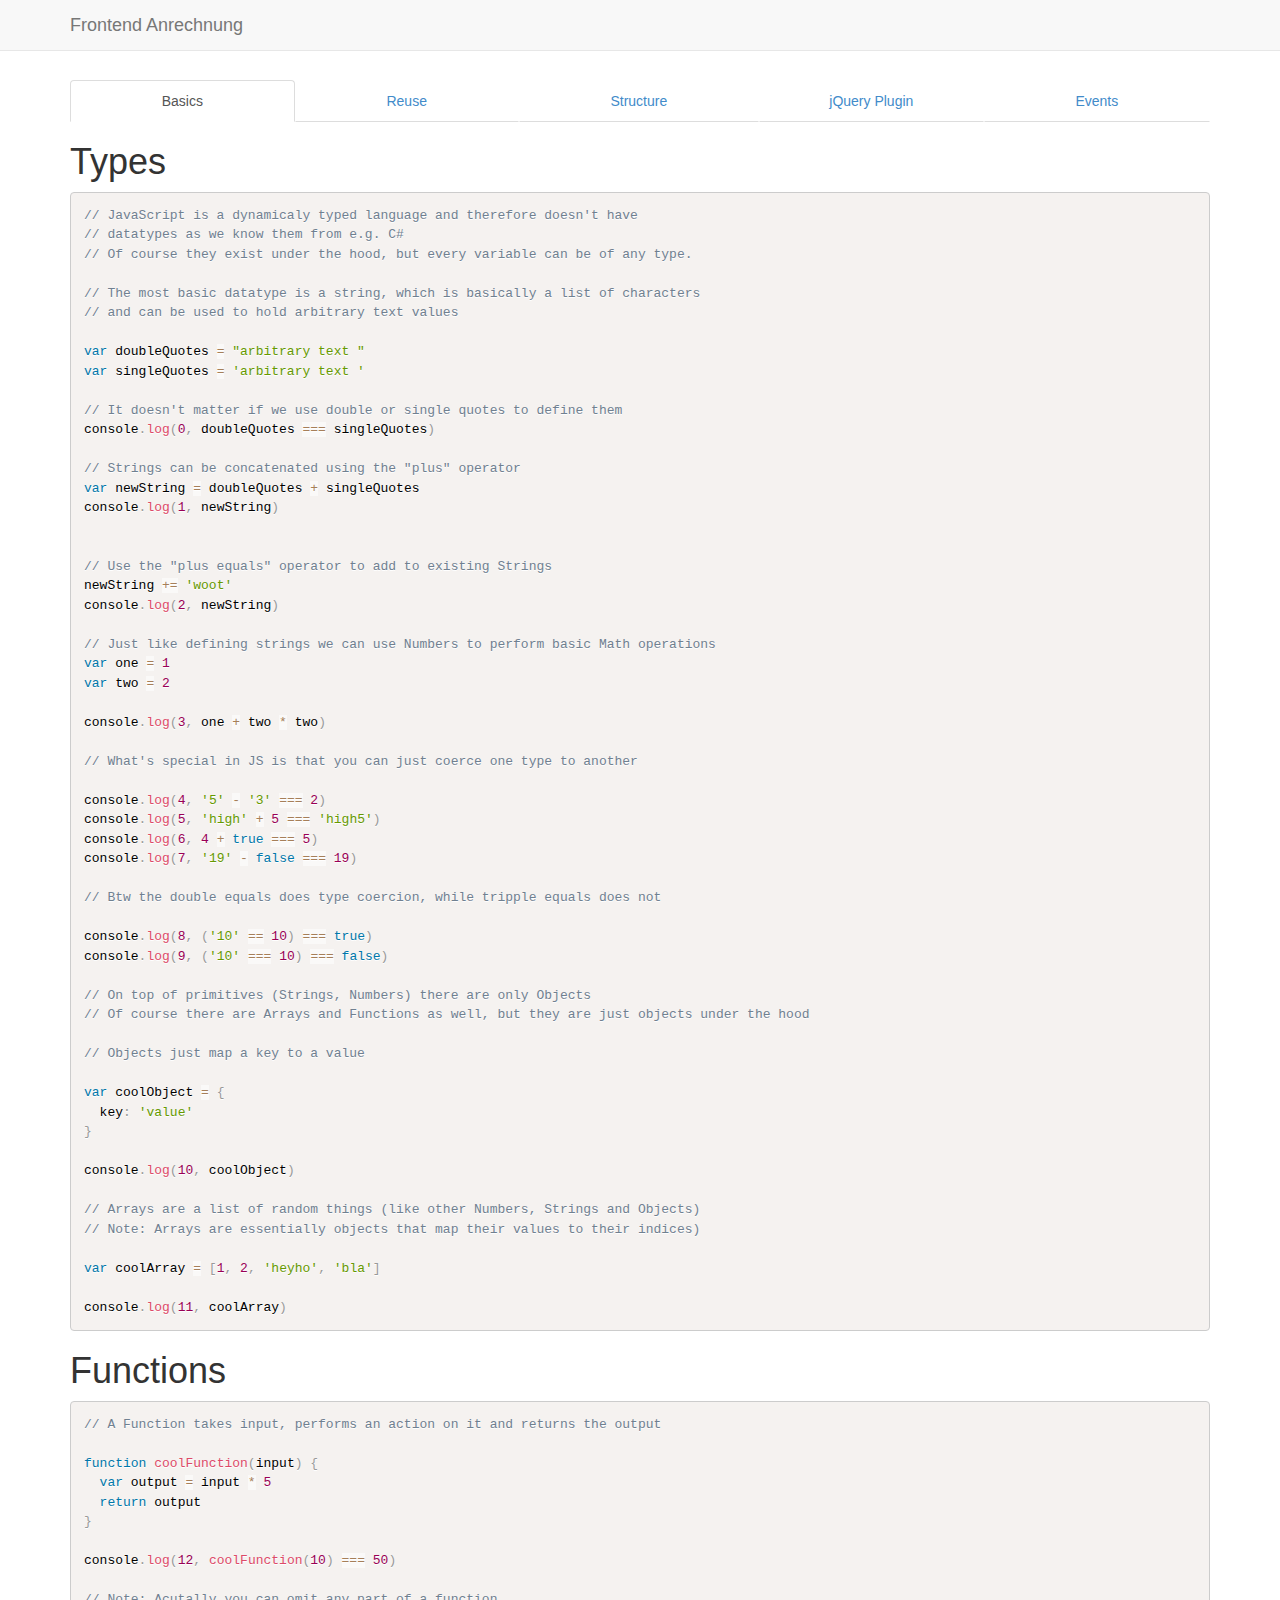
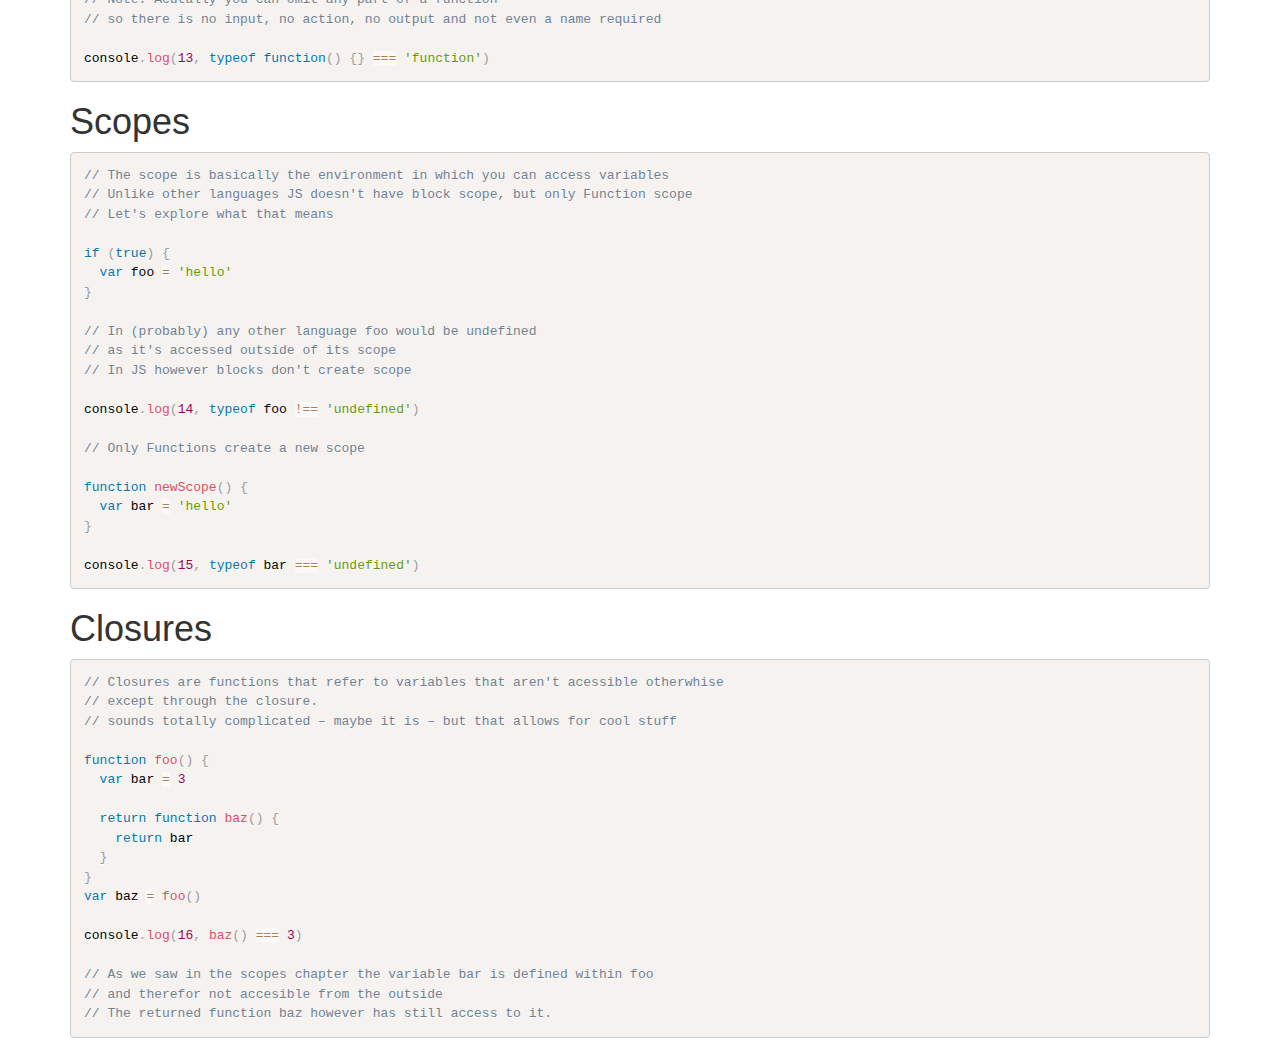
<file: index.html>
<!DOCTYPE html><html lang="en"><head><title>Frontend Anrechnung</title><link rel="stylesheet" href="styles.css"><meta name="viewport" content="width=device-width, initial-scale=1"><meta charset="utf-8"></head><body><nav role="navigation" class="navbar navbar-default navbar-fixed-top"><div class="container"><div class="navbar-brand">Frontend Anrechnung</div></div></nav><div class="container"><ul role="tablist" class="nav nav-tabs nav-justified"><li role="presentation" class="active"><a href="#">Basics</a></li><li role="presentation"><a href="reuse.html">Reuse</a></li><li role="presentation"><a href="structure.html">Structure</a></li><li role="presentation"><a href="jqueryplugin.html">jQuery Plugin</a></li><li role="presentation"><a href="events.html">Events</a></li></ul><h1>Types</h1><pre><code class="language-javascript">// JavaScript is a dynamicaly typed language and therefore doesn't have
// datatypes as we know them from e.g. C#
// Of course they exist under the hood, but every variable can be of any type.

// The most basic datatype is a string, which is basically a list of characters
// and can be used to hold arbitrary text values

var doubleQuotes = "arbitrary text "
var singleQuotes = 'arbitrary text '

// It doesn't matter if we use double or single quotes to define them
console.log(0, doubleQuotes === singleQuotes)

// Strings can be concatenated using the "plus" operator
var newString = doubleQuotes + singleQuotes
console.log(1, newString)


// Use the "plus equals" operator to add to existing Strings
newString += 'woot'
console.log(2, newString)

// Just like defining strings we can use Numbers to perform basic Math operations
var one = 1
var two = 2

console.log(3, one + two * two)

// What's special in JS is that you can just coerce one type to another

console.log(4, '5' - '3' === 2)
console.log(5, 'high' + 5 === 'high5')
console.log(6, 4 + true === 5)
console.log(7, '19' - false === 19)

// Btw the double equals does type coercion, while tripple equals does not

console.log(8, ('10' == 10) === true)
console.log(9, ('10' === 10) === false)

// On top of primitives (Strings, Numbers) there are only Objects
// Of course there are Arrays and Functions as well, but they are just objects under the hood

// Objects just map a key to a value

var coolObject = {
  key: 'value'
}

console.log(10, coolObject)

// Arrays are a list of random things (like other Numbers, Strings and Objects)
// Note: Arrays are essentially objects that map their values to their indices)

var coolArray = [1, 2, 'heyho', 'bla']

console.log(11, coolArray)
</code></pre><h1>Functions</h1><pre><code class="language-javascript">// A Function takes input, performs an action on it and returns the output

function coolFunction(input) {
  var output = input * 5
  return output
}

console.log(12, coolFunction(10) === 50)

// Note: Acutally you can omit any part of a function
// so there is no input, no action, no output and not even a name required

console.log(13, typeof function() {} === 'function')
</code></pre><h1>Scopes</h1><pre><code class="language-javascript">// The scope is basically the environment in which you can access variables
// Unlike other languages JS doesn't have block scope, but only Function scope
// Let's explore what that means

if (true) {
  var foo = 'hello'
}

// In (probably) any other language foo would be undefined
// as it's accessed outside of its scope
// In JS however blocks don't create scope

console.log(14, typeof foo !== 'undefined')

// Only Functions create a new scope

function newScope() {
  var bar = 'hello'
}

console.log(15, typeof bar === 'undefined')
</code></pre><h1>Closures</h1><pre><code class="language-javascript">// Closures are functions that refer to variables that aren't acessible otherwhise
// except through the closure.
// sounds totally complicated – maybe it is – but that allows for cool stuff

function foo() {
  var bar = 3

  return function baz() {
    return bar
  }
}
var baz = foo()

console.log(16, baz() === 3)

// As we saw in the scopes chapter the variable bar is defined within foo
// and therefor not accesible from the outside
// The returned function baz however has still access to it.
</code></pre></div><script src="common.js"></script><script src="basics.js" async></script></body></html>
</file>
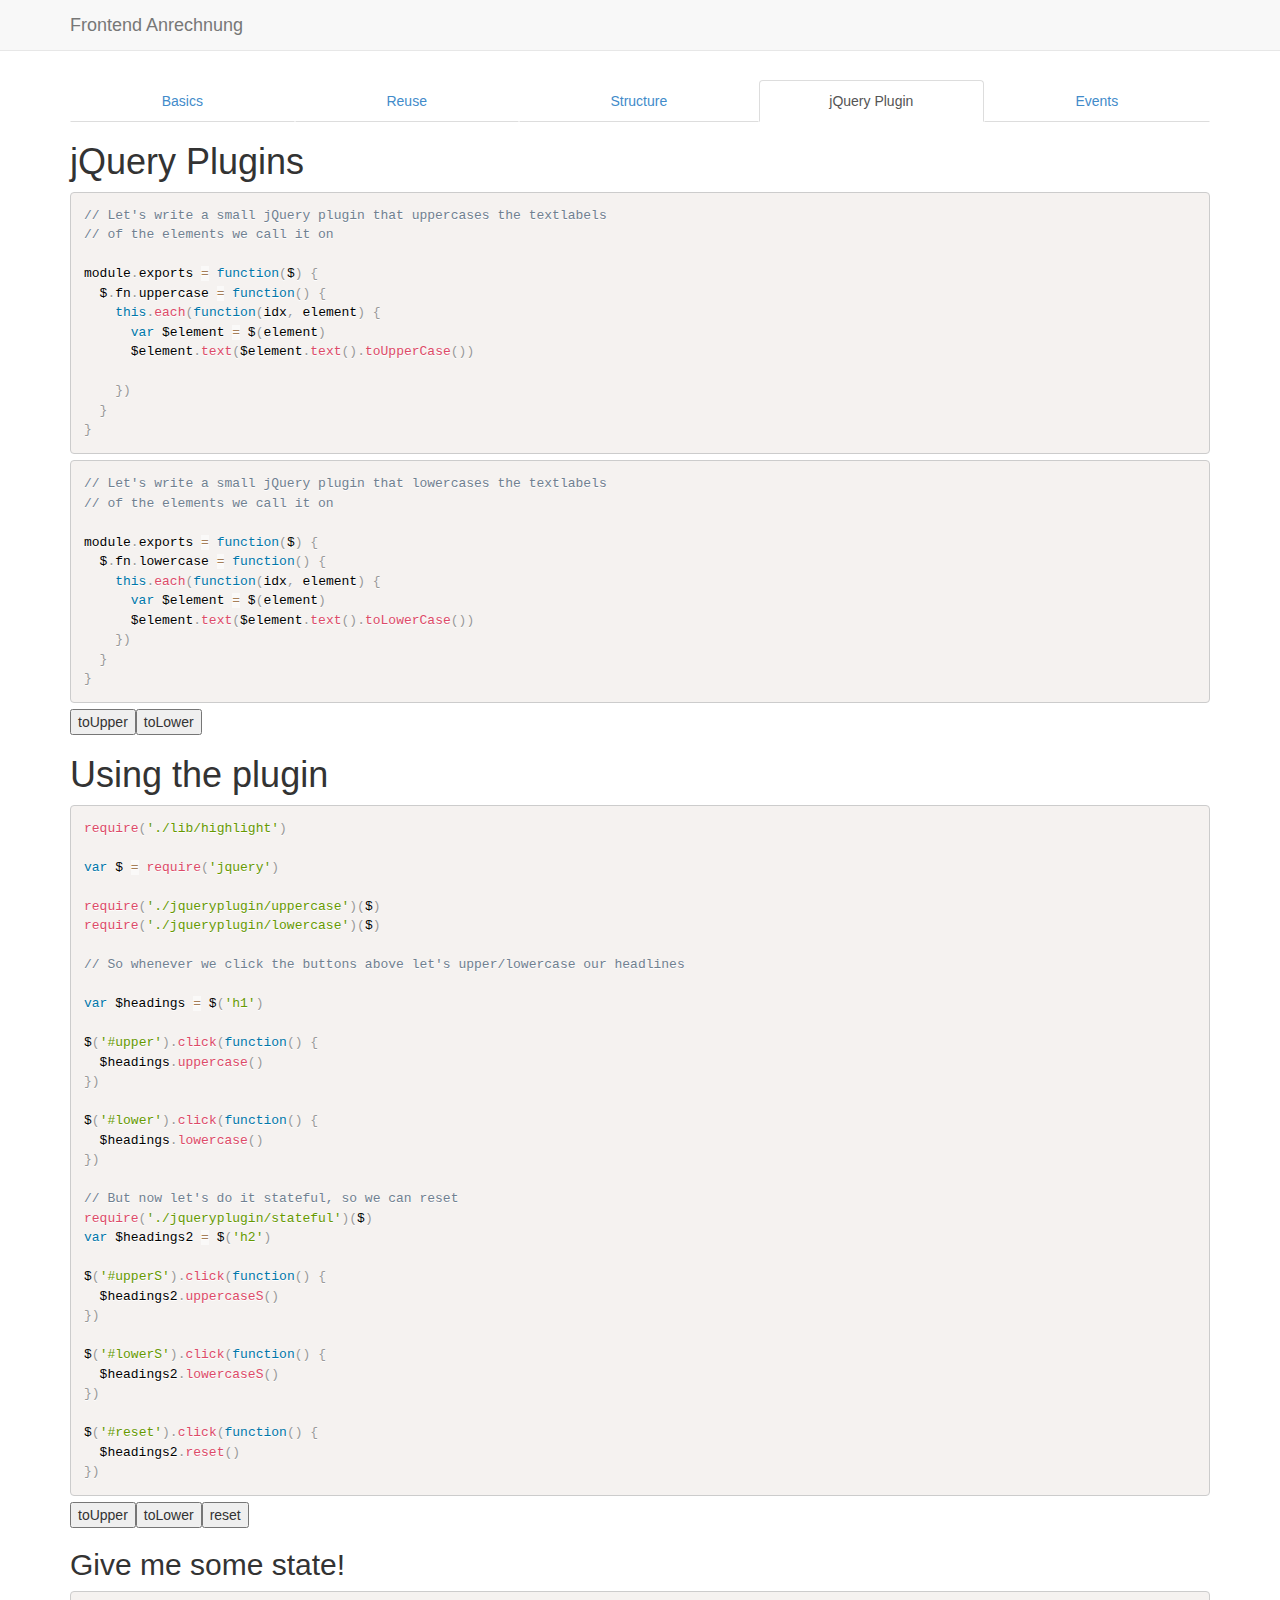
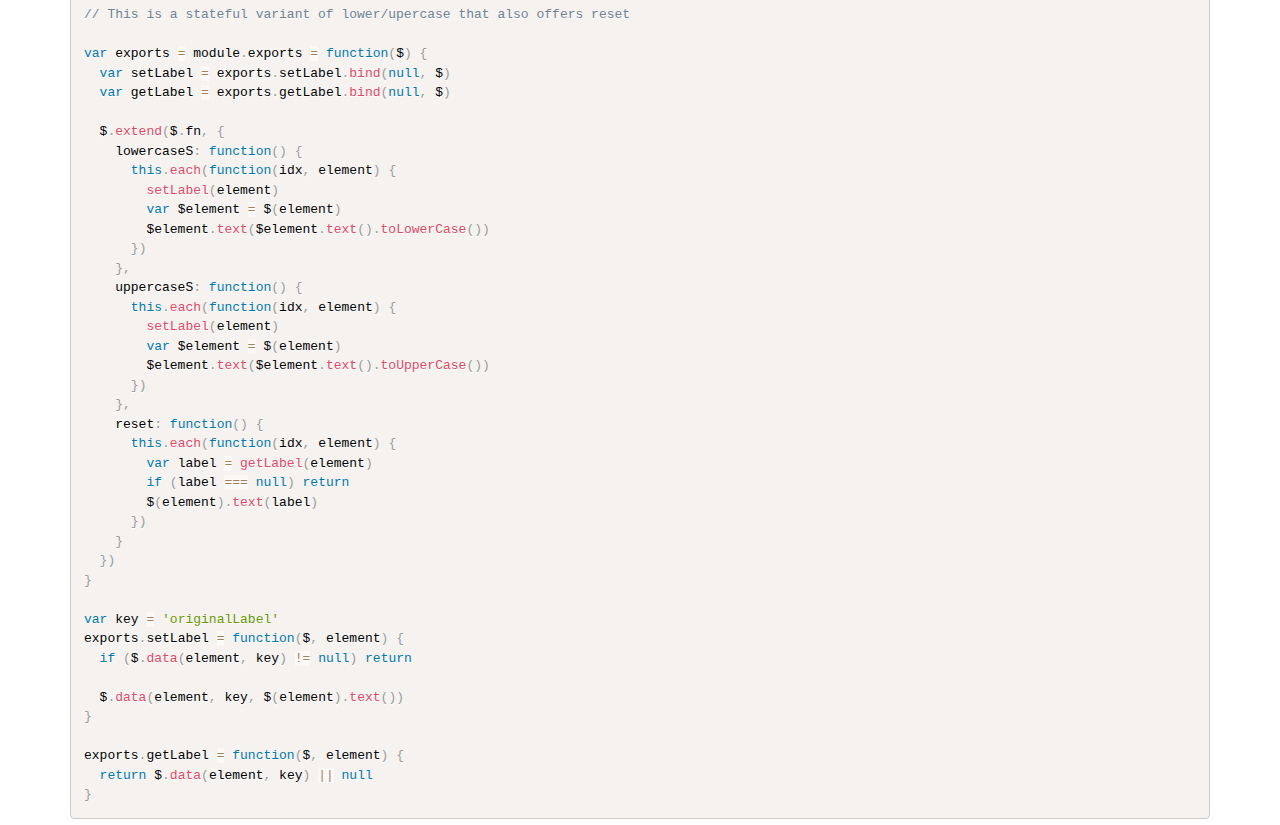
<file: jqueryplugin.html>
<!DOCTYPE html><html lang="en"><head><title>Frontend Anrechnung</title><link rel="stylesheet" href="styles.css"><meta name="viewport" content="width=device-width, initial-scale=1"><meta charset="utf-8"></head><body><nav role="navigation" class="navbar navbar-default navbar-fixed-top"><div class="container"><div class="navbar-brand">Frontend Anrechnung</div></div></nav><div class="container"><ul role="tablist" class="nav nav-tabs nav-justified"><li role="presentation"><a href="index.html">Basics</a></li><li role="presentation"><a href="reuse.html">Reuse</a></li><li role="presentation"><a href="structure.html">Structure</a></li><li role="presentation" class="active"><a href="#">jQuery Plugin</a></li><li role="presentation"><a href="events.html">Events</a></li></ul><h1>jQuery Plugins</h1><pre><code class="language-javascript">// Let's write a small jQuery plugin that uppercases the textlabels
// of the elements we call it on

module.exports = function($) {
  $.fn.uppercase = function() {
    this.each(function(idx, element) {
      var $element = $(element)
      $element.text($element.text().toUpperCase())

    })
  }
}
</code></pre><pre><code class="language-javascript">// Let's write a small jQuery plugin that lowercases the textlabels
// of the elements we call it on

module.exports = function($) {
  $.fn.lowercase = function() {
    this.each(function(idx, element) {
      var $element = $(element)
      $element.text($element.text().toLowerCase())
    })
  }
}
</code></pre><button id="upper">toUpper</button><button id="lower">toLower</button><h1>Using the plugin</h1><pre><code class="language-javascript">require('./lib/highlight')

var $ = require('jquery')

require('./jqueryplugin/uppercase')($)
require('./jqueryplugin/lowercase')($)

// So whenever we click the buttons above let's upper/lowercase our headlines

var $headings = $('h1')

$('#upper').click(function() {
  $headings.uppercase()
})

$('#lower').click(function() {
  $headings.lowercase()
})

// But now let's do it stateful, so we can reset
require('./jqueryplugin/stateful')($)
var $headings2 = $('h2')

$('#upperS').click(function() {
  $headings2.uppercaseS()
})

$('#lowerS').click(function() {
  $headings2.lowercaseS()
})

$('#reset').click(function() {
  $headings2.reset()
})
</code></pre><button id="upperS">toUpper</button><button id="lowerS">toLower</button><button id="reset">reset</button><h2>Give me some state!</h2><pre><code class="language-javascript">// This is a stateful variant of lower/upercase that also offers reset

var exports = module.exports = function($) {
  var setLabel = exports.setLabel.bind(null, $)
  var getLabel = exports.getLabel.bind(null, $)

  $.extend($.fn, {
    lowercaseS: function() {
      this.each(function(idx, element) {
        setLabel(element)
        var $element = $(element)
        $element.text($element.text().toLowerCase())
      })
    },
    uppercaseS: function() {
      this.each(function(idx, element) {
        setLabel(element)
        var $element = $(element)
        $element.text($element.text().toUpperCase())
      })
    },
    reset: function() {
      this.each(function(idx, element) {
        var label = getLabel(element)
        if (label === null) return
        $(element).text(label)
      })
    }
  })
}

var key = 'originalLabel'
exports.setLabel = function($, element) {
  if ($.data(element, key) != null) return

  $.data(element, key, $(element).text())
}

exports.getLabel = function($, element) {
  return $.data(element, key) || null
}
</code></pre></div><script src="common.js"></script><script src="jqueryplugin.js" async></script></body></html>
</file>
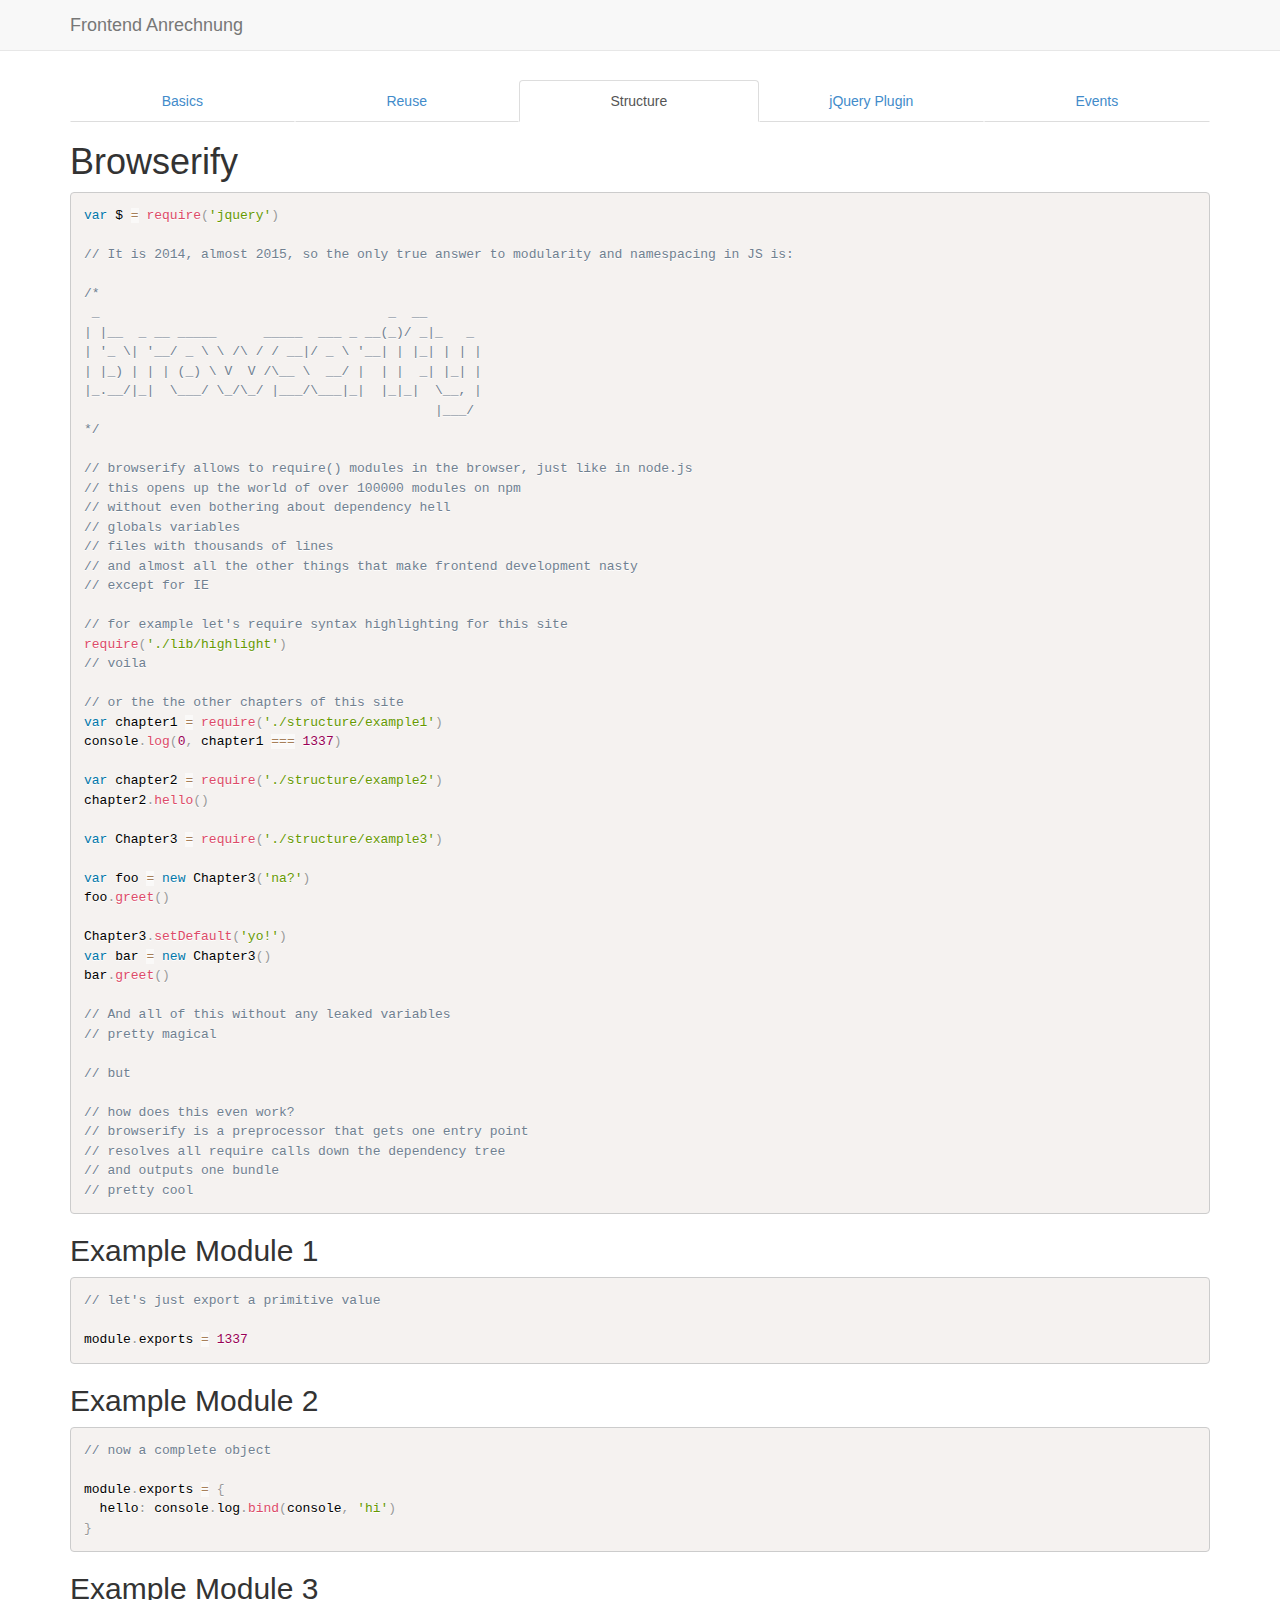
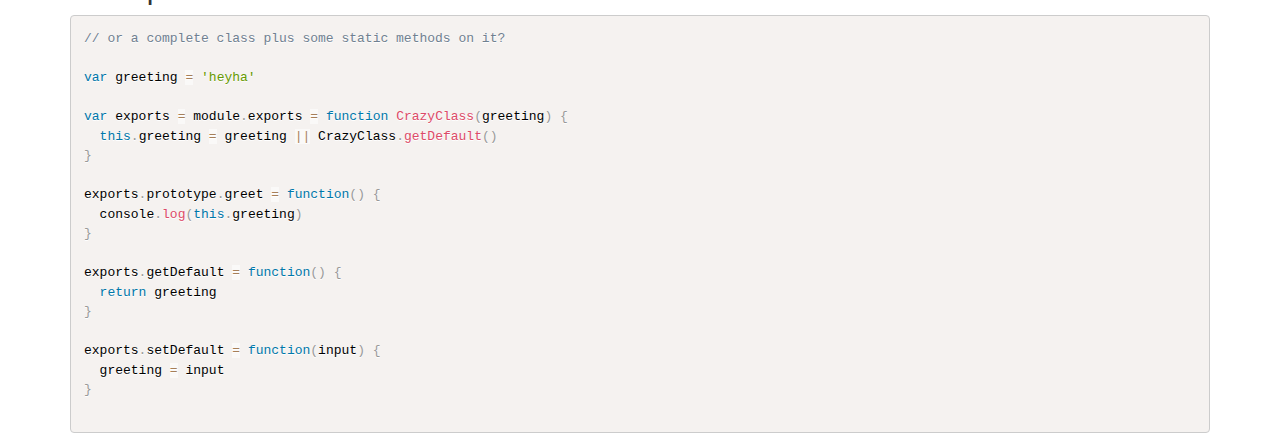
<file: structure.html>
<!DOCTYPE html><html lang="en"><head><title>Frontend Anrechnung</title><link rel="stylesheet" href="styles.css"><meta name="viewport" content="width=device-width, initial-scale=1"><meta charset="utf-8"></head><body><nav role="navigation" class="navbar navbar-default navbar-fixed-top"><div class="container"><div class="navbar-brand">Frontend Anrechnung</div></div></nav><div class="container"><ul role="tablist" class="nav nav-tabs nav-justified"><li role="presentation"><a href="index.html">Basics</a></li><li role="presentation"><a href="reuse.html">Reuse</a></li><li role="presentation" class="active"><a href="#">Structure</a></li><li role="presentation"><a href="jqueryplugin.html">jQuery Plugin</a></li><li role="presentation"><a href="events.html">Events</a></li></ul><h1>Browserify</h1><pre><code class="language-javascript">var $ = require('jquery')

// It is 2014, almost 2015, so the only true answer to modularity and namespacing in JS is:

/*
 _                                     _  __
| |__  _ __ _____      _____  ___ _ __(_)/ _|_   _
| '_ \| '__/ _ \ \ /\ / / __|/ _ \ '__| | |_| | | |
| |_) | | | (_) \ V  V /\__ \  __/ |  | |  _| |_| |
|_.__/|_|  \___/ \_/\_/ |___/\___|_|  |_|_|  \__, |
                                             |___/
*/

// browserify allows to require() modules in the browser, just like in node.js
// this opens up the world of over 100000 modules on npm
// without even bothering about dependency hell
// globals variables
// files with thousands of lines
// and almost all the other things that make frontend development nasty
// except for IE

// for example let's require syntax highlighting for this site
require('./lib/highlight')
// voila

// or the the other chapters of this site
var chapter1 = require('./structure/example1')
console.log(0, chapter1 === 1337)

var chapter2 = require('./structure/example2')
chapter2.hello()

var Chapter3 = require('./structure/example3')

var foo = new Chapter3('na?')
foo.greet()

Chapter3.setDefault('yo!')
var bar = new Chapter3()
bar.greet()

// And all of this without any leaked variables
// pretty magical

// but

// how does this even work?
// browserify is a preprocessor that gets one entry point
// resolves all require calls down the dependency tree
// and outputs one bundle
// pretty cool
</code></pre><h2>Example Module 1</h2><pre><code class="language-javascript">// let's just export a primitive value

module.exports = 1337
</code></pre><h2>Example Module 2</h2><pre><code class="language-javascript">// now a complete object

module.exports = {
  hello: console.log.bind(console, 'hi')
}
</code></pre><h2>Example Module 3</h2><pre><code class="language-javascript">// or a complete class plus some static methods on it?

var greeting = 'heyha'

var exports = module.exports = function CrazyClass(greeting) {
  this.greeting = greeting || CrazyClass.getDefault()
}

exports.prototype.greet = function() {
  console.log(this.greeting)
}

exports.getDefault = function() {
  return greeting
}

exports.setDefault = function(input) {
  greeting = input
}

</code></pre></div><script src="common.js"></script><script src="structure.js" async></script></body></html>
</file>
